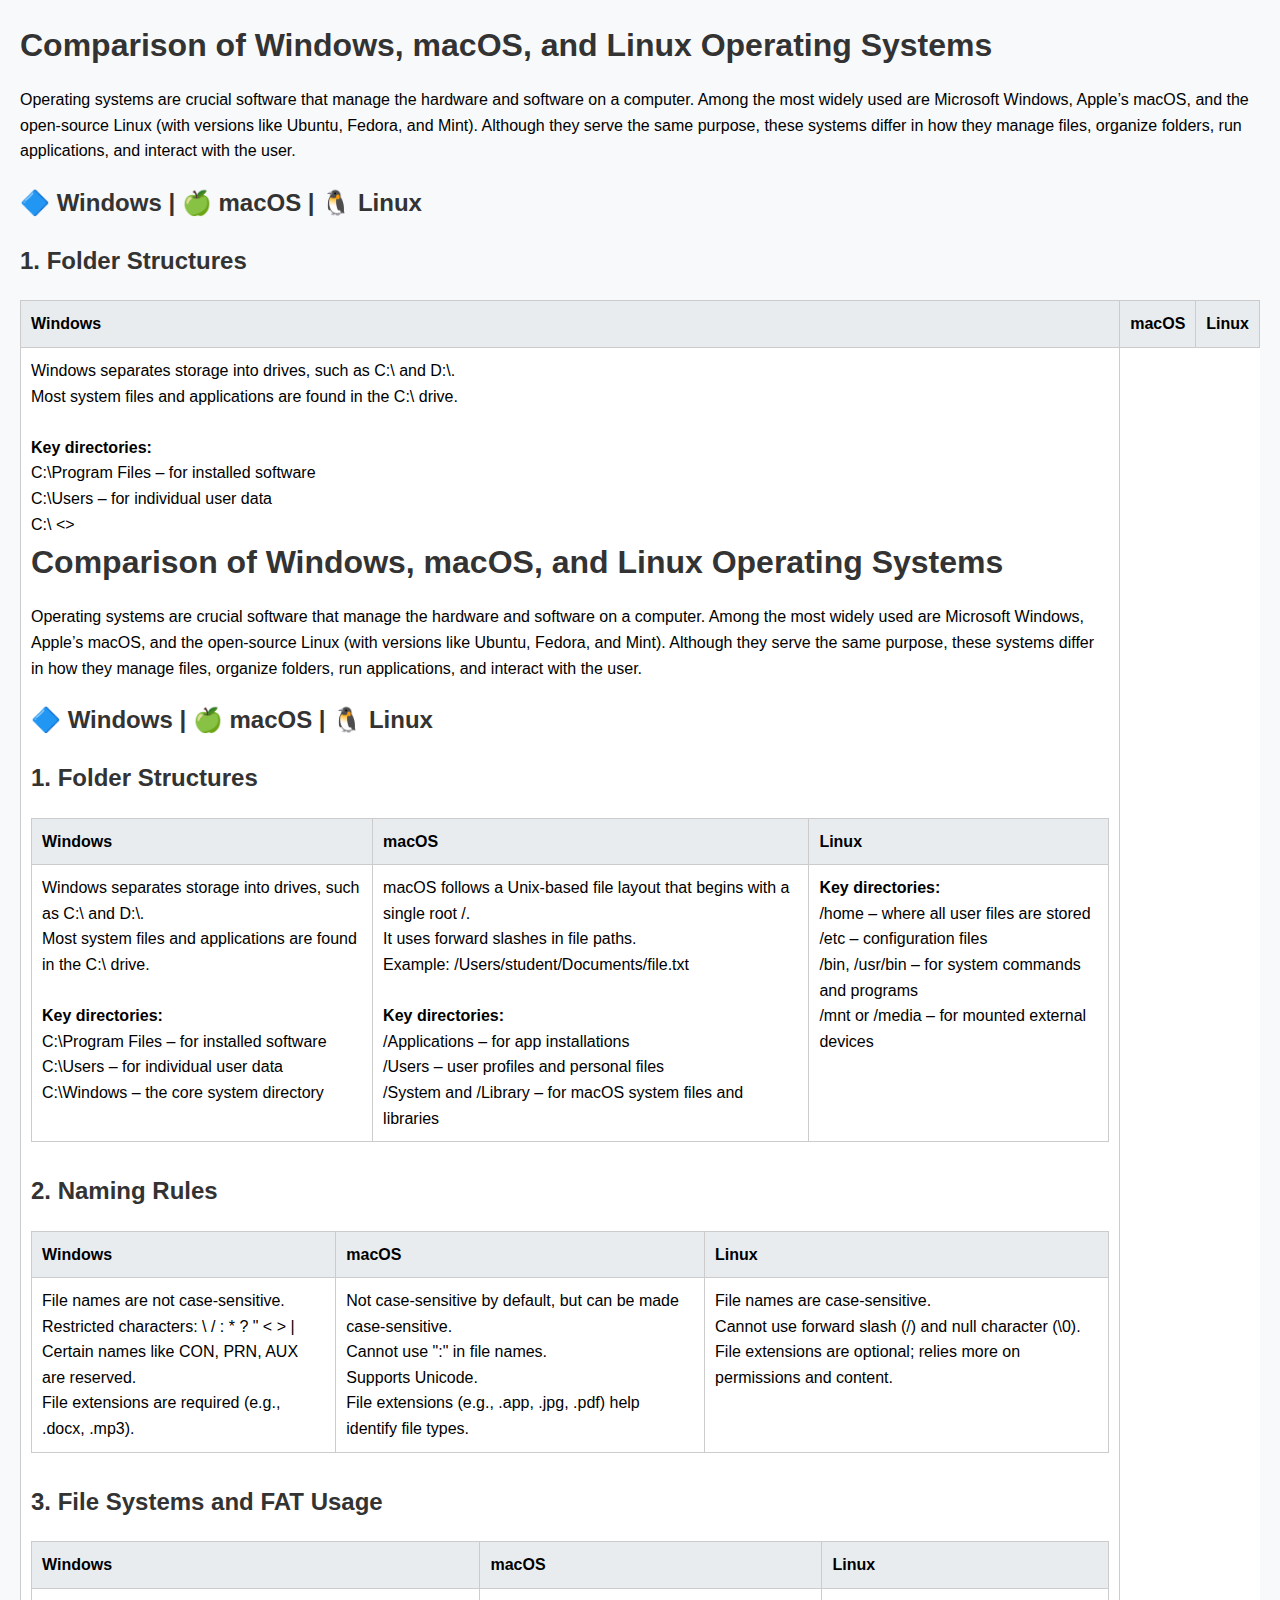
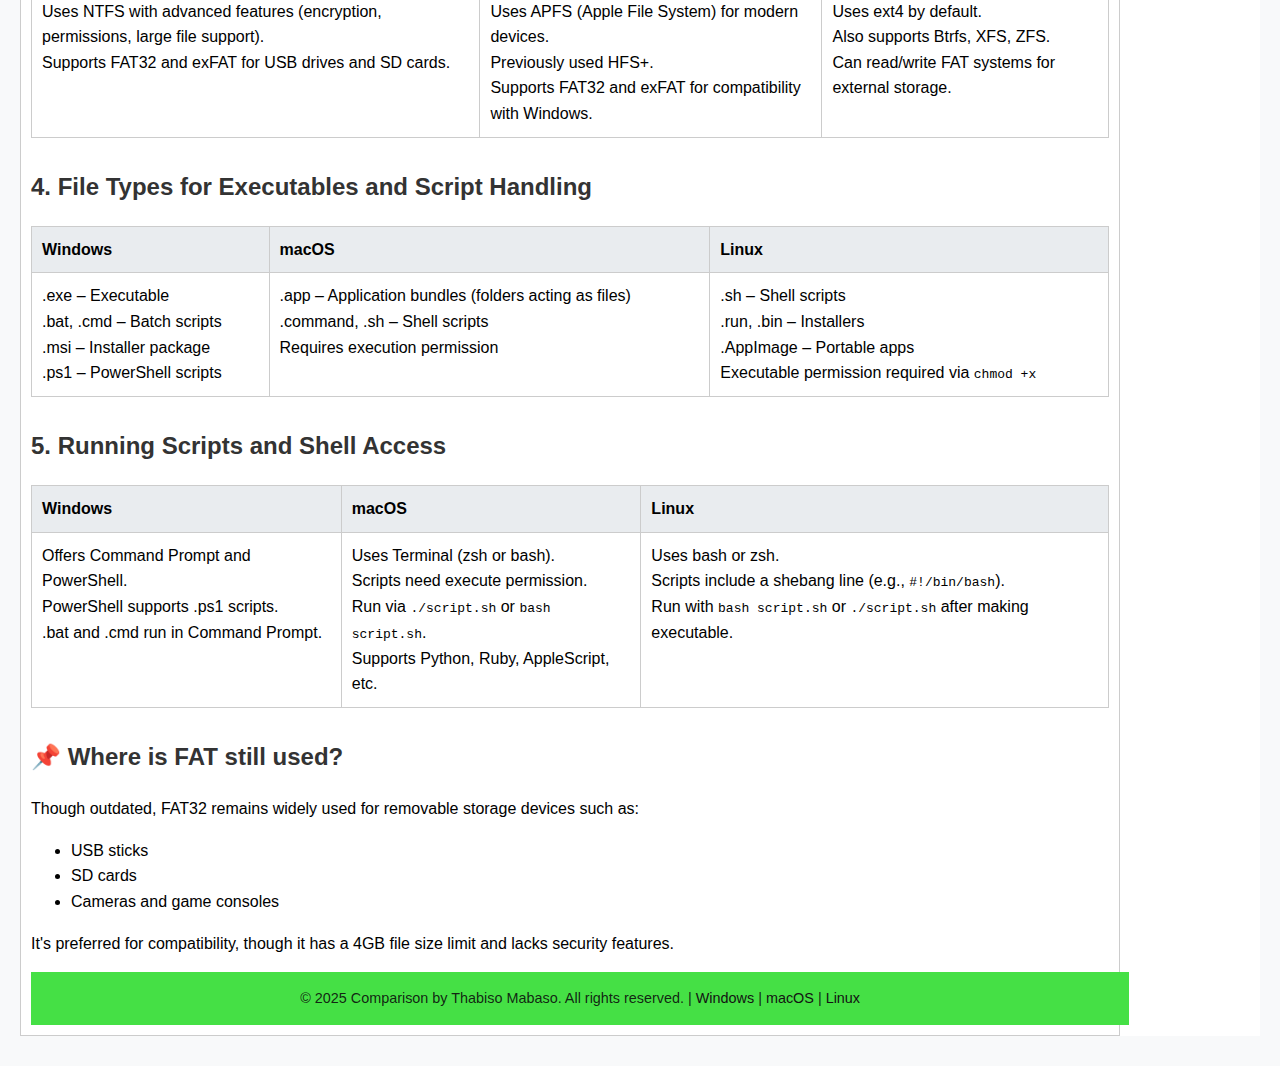
<file: Desktop/Media/compareOS-outline.html>
<!DOCTYPE html>
<html lang="en">
<head>
  <meta charset="UTF-8">
  <title>Comparison of Windows, macOS, and Linux</title>
  <style>
    body {
      font-family: Arial, sans-serif;
      line-height: 1.6;
      margin: 20px;
      background-color: #f8f9fa;
    }

    .header {
      background-color: hsl(143, 71%, 45%);
      color: rgb(32, 30, 30);
      text-align: center;
      padding: 20px;
    }

    h1 {
      margin: 0;
    }

    main {
      padding: 20px;
    }

    h1, h2 {
      color: #333;
    }

    table {
      width: 100%;
      border-collapse: collapse;
      margin-bottom: 30px;
      background-color: #fff;
    }

    th, td {
      border: 1px solid #ccc;
      padding: 10px;
      vertical-align: top;
    }

    th {
      background-color: #e9ecef;
      text-align: left;
    }

    footer {
      background-color: #45e045;
      color: #125ca1;
      text-align: center;
      padding: 15px 10px;
      position: relative;
      bottom: 0;
      width: 100%;
      font-size: 0.9rem;
    }

    footer a {
      color: #ffc107;
      text-decoration: none;
    }

    footer a:hover {
      text-decoration: underline;
    }
  </style>
</head>
<body>

  <h1>Comparison of Windows, macOS, and Linux Operating Systems</h1>

  <p>Operating systems are crucial software that manage the hardware and software on a computer. Among the most widely used are Microsoft Windows, Apple’s macOS, and the open-source Linux (with versions like Ubuntu, Fedora, and Mint). Although they serve the same purpose, these systems differ in how they manage files, organize folders, run applications, and interact with the user.</p>

  <h2>🔷 Windows | 🍏 macOS | 🐧 Linux</h2>

  <h2>1. Folder Structures</h2>
  <table>
    <tr>
      <th>Windows</th>
      <th>macOS</th>
      <th>Linux</th>
    </tr>
    <tr>
      <td>
        Windows separates storage into drives, such as C:\ and D:\.<br>
        Most system files and applications are found in the C:\ drive.<br><br>
        <strong>Key directories:</strong><br>
        C:\Program Files – for installed software<br>
        C:\Users – for individual user data<br>
        C:\
<head>
  <meta charset="UTF-8">
  <title>Comparison of Windows, macOS, and Linux</title>
  <style>
    body {
      font-family: Arial, sans-serif;
      line-height: 1.6;
      margin: 20px;
      background-color: #f8f9fa;
    }

    
    .heade {
    background-color: hsl(143, 71%, 45%);
    color: rgb(32, 30, 30);
    text-align: center;
    padding: 20px;
}

h1 {
    margin: 0;
}

main {
    padding: 20px;
}
    h1, h2 {
      color: #333;
    }
    table {
      width: 100%;
      border-collapse: collapse;
      margin-bottom: 30px;
      background-color: #fff;
    }
    th, td {
      border: 1px solid #ccc;
      padding: 10px;
      vertical-align: top;
    }
    th {
      background-color: #e9ecef;
      text-align: left;
    }

    
    footer {
      background-color: #45e045;
      color: #0c0c0ce5;
      text-align: center;
      padding: 15px 10px;
      position: relative;
      bottom: 0;
      width: 100%;
      font-size: 0.9rem;
    }

    footer a {
      color: #131312;
      text-decoration: none;
    }

    footer a:hover {
      text-decoration: underline;
    }
  </style>
</head>
<body>
  </style>
</head>
<>

  <h1>Comparison of Windows, macOS, and Linux Operating Systems</h1>

  <p>Operating systems are crucial software that manage the hardware and software on a computer. Among the most widely used are Microsoft Windows, Apple’s macOS, and the open-source Linux (with versions like Ubuntu, Fedora, and Mint). Although they serve the same purpose, these systems differ in how they manage files, organize folders, run applications, and interact with the user.</p>

  <h2>🔷 Windows | 🍏 macOS | 🐧 Linux</h2>

  <h2>1. Folder Structures</h2>
  <table>
    <tr>
      <th>Windows</th>
      <th>macOS</th>
      <th>Linux</th>
    </tr>
    <tr>
      <td>
        Windows separates storage into drives, such as C:\ and D:\.<br>
        Most system files and applications are found in the C:\ drive.<br><br>
        <strong>Key directories:</strong><br>
        C:\Program Files – for installed software<br>
        C:\Users – for individual user data<br>
        C:\Windows – the core system directory
      </td>
      <td>
        macOS follows a Unix-based file layout that begins with a single root /.<br>
        It uses forward slashes in file paths.<br>
        Example: /Users/student/Documents/file.txt<br><br>
        <strong>Key directories:</strong><br>
        /Applications – for app installations<br>
        /Users – user profiles and personal files<br>
        /System and /Library – for macOS system files and libraries
      </td>
      <td>
        <strong>Key directories:</strong><br>
        /home – where all user files are stored<br>
        /etc – configuration files<br>
        /bin, /usr/bin – for system commands and programs<br>
        /mnt or /media – for mounted external devices
      </td>
    </tr>
  </table>

  <h2>2. Naming Rules</h2>
  <table>
    <tr>
      <th>Windows</th>
      <th>macOS</th>
      <th>Linux</th>
    </tr>
    <tr>
      <td>
        File names are not case-sensitive.<br>
        Restricted characters: \ / : * ? " &lt; &gt; |<br>
        Certain names like CON, PRN, AUX are reserved.<br>
        File extensions are required (e.g., .docx, .mp3).
      </td>
      <td>
        Not case-sensitive by default, but can be made case-sensitive.<br>
        Cannot use ":" in file names.<br>
        Supports Unicode.<br>
        File extensions (e.g., .app, .jpg, .pdf) help identify file types.
      </td>
      <td>
        File names are case-sensitive.<br>
        Cannot use forward slash (/) and null character (\0).<br>
        File extensions are optional; relies more on permissions and content.
      </td>
    </tr>
  </table>

  <h2>3. File Systems and FAT Usage</h2>
  <table>
    <tr>
      <th>Windows</th>
      <th>macOS</th>
      <th>Linux</th>
    </tr>
    <tr>
      <td>
        Uses NTFS with advanced features (encryption, permissions, large file support).<br>
        Supports FAT32 and exFAT for USB drives and SD cards.
      </td>
      <td>
        Uses APFS (Apple File System) for modern devices.<br>
        Previously used HFS+.<br>
        Supports FAT32 and exFAT for compatibility with Windows.
      </td>
      <td>
        Uses ext4 by default.<br>
        Also supports Btrfs, XFS, ZFS.<br>
        Can read/write FAT systems for external storage.
      </td>
    </tr>
  </table>

  <h2>4. File Types for Executables and Script Handling</h2>
  <table>
    <tr>
      <th>Windows</th>
      <th>macOS</th>
      <th>Linux</th>
    </tr>
    <tr>
      <td>
        .exe – Executable<br>
        .bat, .cmd – Batch scripts<br>
        .msi – Installer package<br>
        .ps1 – PowerShell scripts
      </td>
      <td>
        .app – Application bundles (folders acting as files)<br>
        .command, .sh – Shell scripts<br>
        Requires execution permission
      </td>
      <td>
        .sh – Shell scripts<br>
        .run, .bin – Installers<br>
        .AppImage – Portable apps<br>
        Executable permission required via <code>chmod +x</code>
      </td>
    </tr>
  </table>

  <h2>5. Running Scripts and Shell Access</h2>
  <table>
    <tr>
      <th>Windows</th>
      <th>macOS</th>
      <th>Linux</th>
    </tr>
    <tr>
      <td>
        Offers Command Prompt and PowerShell.<br>
        PowerShell supports .ps1 scripts.<br>
        .bat and .cmd run in Command Prompt.
      </td>
      <td>
        Uses Terminal (zsh or bash).<br>
        Scripts need execute permission.<br>
        Run via <code>./script.sh</code> or <code>bash script.sh</code>.<br>
        Supports Python, Ruby, AppleScript, etc.
      </td>
      <td>
        Uses bash or zsh.<br>
        Scripts include a shebang line (e.g., <code>#!/bin/bash</code>).<br>
        Run with <code>bash script.sh</code> or <code>./script.sh</code> after making executable.
      </td>
    </tr>
  </table>

  <h2>📌 Where is FAT still used?</h2>
  <p>
    Though outdated, FAT32 remains widely used for removable storage devices such as:
    <ul>
      <li>USB sticks</li>
      <li>SD cards</li>
      <li>Cameras and game consoles</li>
    </ul>
    It's preferred for compatibility, though it has a 4GB file size limit and lacks security features.
  </p>

  <footer>
  &copy; 2025 Comparison by Thabiso Mabaso. All rights reserved. |
  <a href="https://www.microsoft.com/windows" target="_blank">Windows</a> |
  <a href="https://www.apple.com/macos/" target="_blank">macOS</a> |
  <a href="https://www.kernel.org/" target="_blank">Linux</a>
</footer>


</body>
</html>
</file>
